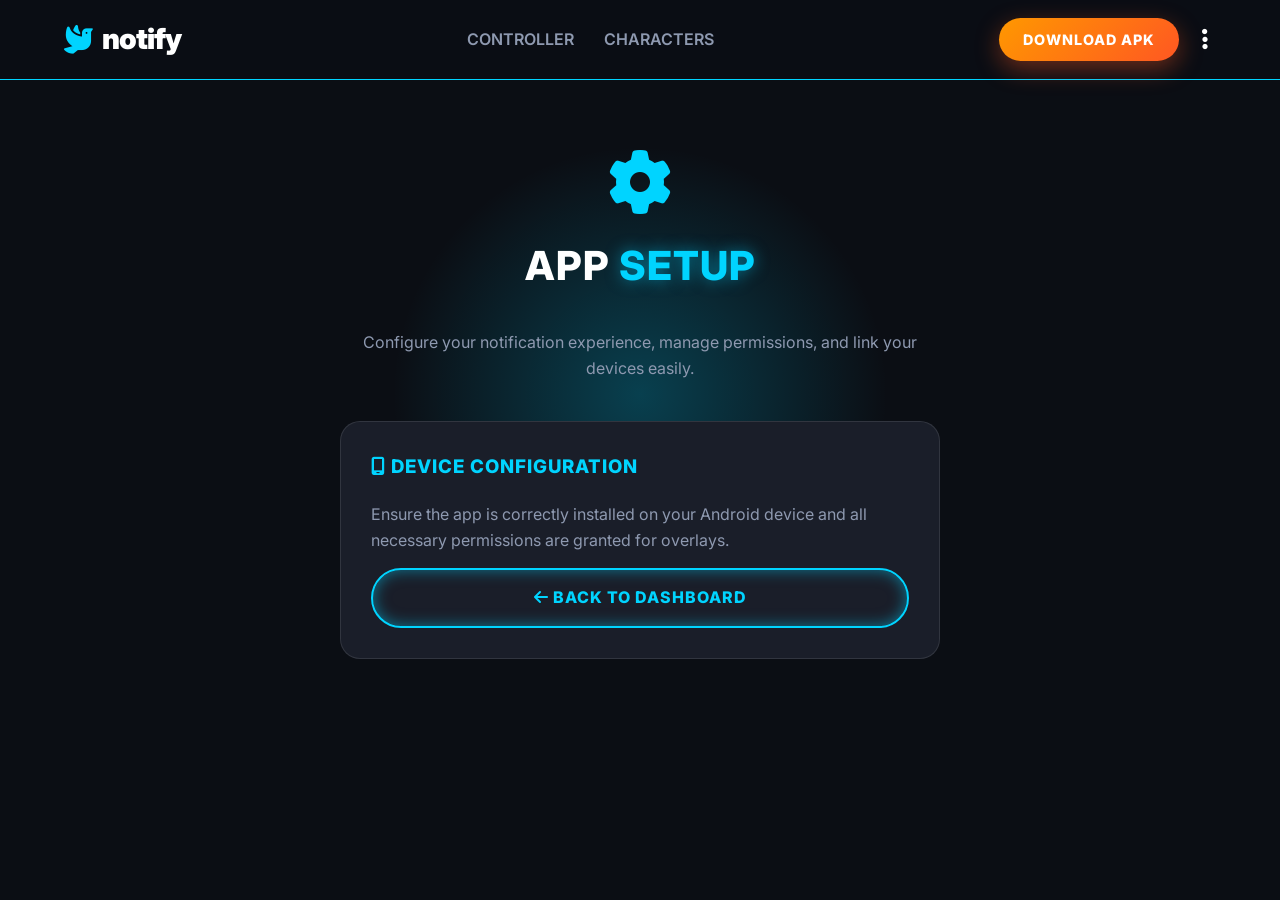
<file: app-setup.html>
<!DOCTYPE html>
<html lang="en">
<head>
    <meta charset="UTF-8">
    <meta name="viewport" content="width=device-width, initial-scale=1.0">
    <title>notify - App Setup</title>
    <link rel="stylesheet" href="style.css">
    <!-- FontAwesome -->
    <link rel="stylesheet" href="https://cdnjs.cloudflare.com/ajax/libs/font-awesome/6.4.0/css/all.min.css">
</head>
<body>
    <!-- Navbar -->
    <nav class="navbar" style="background: rgba(11, 14, 20, 0.9); border-bottom: 1px solid var(--cyan);">
        <div class="nav-container">
            <a href="index.html" class="logo">
                <i class="fa-solid fa-dove"></i>
                <span>notify</span>
            </a>
            <div class="nav-links">
                <a href="index.html#features">Controller</a>
                <a href="index.html#premium">Characters</a>
            </div>
            <div class="nav-actions">
                <a href="index.html#download" class="cta-btn primary start-apk-download">DOWNLOAD APK</a>
                <div class="menu-container">
                    <button class="menu-btn" aria-label="Menu"><i class="fa-solid fa-ellipsis-vertical"></i></button>
                    <div class="dropdown-menu">
                        <a href="app-setup.html" class="dropdown-item"><i class="fa-solid fa-gear"></i> App Setup</a>
                    </div>
                </div>
            </div>
        </div>
    </nav>

    <!-- Content -->
    <section class="hero" style="min-height: 80vh; align-items: flex-start; padding-top: 150px;">
        <div class="hero-content" style="flex-direction: column; text-align: center;">
            <div style="margin-bottom: 40px;">
                <i class="fa-solid fa-gear" style="font-size: 4rem; color: var(--cyan); margin-bottom: 20px;"></i>
                <h2>APP <span class="highlight">SETUP</span></h2>
                <p style="color: var(--text-secondary); max-width: 600px; margin: 0 auto;">Configure your notification experience, manage permissions, and link your devices easily.</p>
            </div>
            
            <div class="settings-card tilt-card" style="max-width: 600px; width: 100%; margin: 0 auto; text-align: left;">
                <h3 style="color: var(--cyan); margin-bottom: 20px;"><i class="fa-solid fa-mobile-screen"></i> Device Configuration</h3>
                <p style="color: var(--text-secondary); margin-bottom: 15px;">Ensure the app is correctly installed on your Android device and all necessary permissions are granted for overlays.</p>
                <a href="index.html" class="cta-btn secondary" style="display: inline-block; width: 100%; text-align: center;"><i class="fa-solid fa-arrow-left"></i> BACK TO DASHBOARD</a>
            </div>
        </div>
    </section>

    <script src="script.js"></script>
</body>
</html>
</file>
<file: style.css>
@import url('https://fonts.googleapis.com/css2?family=Inter:wght@400;600;800;900&display=swap');

/* Color Palette & Variables */
:root {
    --bg-color: #0B0E14;
    --card-bg: #1A1E29;
    --text-primary: #ffffff;
    --text-secondary: #8E99B0;
    --cyan: #00D4FF;
    --cyan-glow: rgba(0, 212, 255, 0.5);
    --premium-yellow: #FFD700;
    --orange-grad: linear-gradient(135deg, #FF9800, #FF5722);
    --pink-grad: linear-gradient(135deg, #E91E63, #9C27B0);
    --purple-grad: linear-gradient(135deg, #6200EA, #304FFE);
    --glass-border: rgba(255, 255, 255, 0.1);
    --nav-height: 80px;
}

/* Reset & Base */
*, *::before, *::after {
    margin: 0;
    padding: 0;
    box-sizing: border-box;
}

html {
    scroll-behavior: smooth;
    overflow-x: hidden !important;
    width: 100%;
}

body {
    font-family: 'Inter', sans-serif;
    background-color: var(--bg-color);
    color: var(--text-primary);
    line-height: 1.6;
    overflow-x: hidden !important;
    width: 100%;
    position: relative;
}

h1, h2, h3, h4 {
    text-transform: uppercase;
    letter-spacing: 1px;
    font-weight: 800;
}

h2 {
    font-size: 2.5rem;
    margin-bottom: 2rem;
    text-align: center;
}

.highlight {
    color: var(--cyan);
    text-shadow: 0 0 15px var(--cyan-glow);
}

a {
    text-decoration: none;
    color: inherit;
}

/* 3D Glass Components */
.tilt-card {
    transition: transform 0.1s ease, box-shadow 0.3s ease;
    transform-style: preserve-3d;
}

.glass {
    background: var(--card-bg);
    border: 1px solid var(--glass-border);
    border-radius: 20px;
    box-shadow: 0 15px 35px rgba(0,0,0,0.5);
    position: relative;
    overflow: hidden;
}

.glass::before {
    content: '';
    position: absolute;
    top: 0; left: -100%; width: 50%; height: 100%;
    background: linear-gradient(to right, transparent, rgba(255,255,255,0.05), transparent);
    transform: skewX(-25deg);
    animation: shine 6s infinite;
}

@keyframes shine {
    0% { left: -100%; }
    20% { left: 200%; }
    100% { left: 200%; }
}

/* CTA Buttons */
.cta-btn {
    display: inline-block;
    padding: 15px 35px;
    border-radius: 50px;
    font-weight: 800;
    text-transform: uppercase;
    transition: all 0.3s ease;
    cursor: pointer;
    font-size: 1rem;
    border: none;
    letter-spacing: 1px;
}

.cta-btn.primary {
    background: var(--orange-grad);
    color: white;
    box-shadow: 0 8px 25px rgba(255, 87, 34, 0.4);
}

.cta-btn.secondary {
    background: transparent;
    border: 2px solid var(--cyan);
    color: var(--cyan);
    box-shadow: 0 0 15px var(--cyan-glow) inset;
}

.cta-btn:hover {
    transform: translateY(-5px) scale(1.02);
}

.cta-btn.primary:hover {
    box-shadow: 0 12px 35px rgba(255, 87, 34, 0.7);
}

.cta-btn.secondary:hover {
    background: var(--cyan);
    color: var(--bg-color);
    box-shadow: 0 0 25px var(--cyan-glow);
}

/* Navbar */
.navbar {
    position: fixed;
    top: 0;
    width: 100%;
    height: var(--nav-height);
    display: flex;
    justify-content: center;
    z-index: 1000;
    transition: background 0.3s ease, border-bottom 0.3s ease, transform 0.3s ease;
}

.navbar.hidden {
    transform: translateY(-100%);
}

.navbar.scrolled {
    background: rgba(11, 14, 20, 0.9);
    backdrop-filter: blur(15px);
    border-bottom: 1px solid var(--cyan);
    box-shadow: 0 0 20px rgba(0, 212, 255, 0.2);
}

.nav-container {
    width: 90%;
    max-width: 1200px;
    display: flex;
    justify-content: space-between;
    align-items: center;
    height: 100%;
}

.logo {
    font-size: 1.8rem;
    font-weight: 900;
    display: flex;
    align-items: center;
    gap: 10px;
    color: white;
    letter-spacing: -1px;
}

.logo i { color: var(--cyan); }

.nav-links {
    display: flex;
    gap: 30px;
}

.nav-links a {
    font-weight: 600;
    color: var(--text-secondary);
    transition: color 0.3s ease;
    text-transform: uppercase;
}

.nav-links a:hover {
    color: var(--cyan);
    text-shadow: 0 0 10px var(--cyan-glow);
}

.nav-container .cta-btn {
    padding: 10px 24px;
    font-size: 0.9rem;
}

/* Nav Actions & Profile/Menu Dropdown */
.nav-actions {
    display: flex;
    align-items: center;
    gap: 15px;
}

.menu-container {
    position: relative;
    display: flex;
    align-items: center;
}

.menu-btn {
    background: transparent;
    border: none;
    color: var(--text-primary);
    font-size: 1.5rem;
    cursor: pointer;
    padding: 8px;
    transition: color 0.3s ease;
    display: flex;
    align-items: center;
    justify-content: center;
    border-radius: 50%;
}

.menu-btn:hover {
    color: var(--cyan);
    background: rgba(255, 255, 255, 0.05);
}

.dropdown-menu {
    position: absolute;
    top: calc(100% + 15px);
    right: 0;
    background: var(--card-bg);
    border: 1px solid var(--cyan);
    border-radius: 12px;
    box-shadow: 0 10px 30px rgba(0, 0, 0, 0.8), 0 0 15px rgba(0, 212, 255, 0.2);
    display: flex;
    flex-direction: column;
    min-width: 180px;
    opacity: 0;
    visibility: hidden;
    transform: translateY(-10px);
    transition: all 0.3s ease;
    z-index: 2000;
    overflow: hidden;
}

.menu-container:hover .dropdown-menu {
    opacity: 1;
    visibility: visible;
    transform: translateY(0);
}

.dropdown-item {
    padding: 12px 20px;
    color: var(--text-primary);
    text-decoration: none;
    font-weight: 600;
    transition: background 0.3s ease, color 0.3s ease;
    white-space: nowrap;
    display: flex;
    align-items: center;
    gap: 10px;
    font-size: 0.9rem;
}

.dropdown-item i {
    color: var(--cyan);
    font-size: 1.1rem;
}

.dropdown-item:hover {
    background: rgba(0, 212, 255, 0.1);
    color: var(--cyan);
}

/* Hero Section */
.hero {
    min-height: 100vh;
    display: flex;
    align-items: center;
    justify-content: center;
    position: relative;
    padding-top: var(--nav-height);
}

.hero-content {
    width: 90%;
    max-width: 1200px;
    display: flex;
    align-items: center;
    justify-content: space-between;
    z-index: 10;
}

.hero-text {
    flex: 1;
    max-width: 600px;
}

.hero-text h1 {
    font-size: 4.5rem;
    line-height: 1.1;
    margin-bottom: 1.5rem;
    background: linear-gradient(to right, #fff, #8E99B0);
    -webkit-background-clip: text;
    background-clip: text;
    -webkit-text-fill-color: transparent;
}

.hero-text p {
    font-size: 1.25rem;
    color: var(--text-secondary);
    margin-bottom: 2.5rem;
}

.hero-buttons {
    display: flex;
    gap: 20px;
}

.hero-visual {
    flex: 1;
    display: flex;
    justify-content: center;
    align-items: center;
    position: relative;
}

/* Hero bg glow */
.hero::before {
    content: '';
    position: absolute;
    top: 20%; left: 50%; width: 500px; height: 500px;
    background: radial-gradient(circle, var(--cyan-glow) 0%, transparent 70%);
    transform: translateX(-50%);
    z-index: 0;
    opacity: 0.5;
    pointer-events: none;
}

/* Features Section (App-like buttons) */
.features {
    padding: 100px 0;
    width: 90%;
    max-width: 1200px;
    margin: 0 auto;
    position: relative;
    z-index: 10;
}

.features-grid {
    display: flex;
    flex-direction: column;
    gap: 20px;
    max-width: 800px;
    margin: 0 auto;
}

.feature-bar {
    padding: 30px 40px;
    border-radius: 20px;
    display: flex;
    justify-content: space-between;
    align-items: center;
    color: white;
    cursor: pointer;
    box-shadow: 0 10px 20px rgba(0,0,0,0.5);
    transition: transform 0.2s, box-shadow 0.2s;
}

.feature-bar.orange {
    background: var(--orange-grad);
}

.feature-bar.pink {
    background: var(--pink-grad);
}

.feature-bar.purple {
    background: var(--purple-grad);
}

.feature-bar:hover {
    transform: scale(1.02);
    box-shadow: 0 15px 30px rgba(0,0,0,0.8);
}

.feature-bar h3 {
    font-size: 1.8rem;
    margin-bottom: 5px;
}

.feature-bar p {
    font-size: 0.9rem;
    opacity: 0.8;
    text-transform: uppercase;
    font-weight: 600;
}

.feature-icon {
    font-size: 3rem;
    opacity: 0.8;
}

/* Settings Card styling (App style) */
.settings-card {
    background: var(--card-bg);
    border: 1px solid var(--glass-border);
    border-radius: 20px;
    padding: 30px;
    margin-bottom: 20px;
}

/* Premium Section */
.premium {
    padding: 100px 0;
    width: 90%;
    max-width: 1200px;
    margin: 0 auto;
    text-align: center;
    position: relative;
    z-index: 10;
}

.premium h2 {
    color: var(--premium-yellow);
    text-shadow: 0 0 10px rgba(255, 215, 0, 0.3);
}

.gallery-wrapper {
    display: flex;
    justify-content: center;
    gap: 30px;
    flex-wrap: wrap;
    margin-top: 50px;
}

.bird-card {
    background: var(--card-bg);
    border: 2px solid var(--glass-border);
    border-radius: 20px;
    padding: 30px 20px;
    width: 250px;
    text-align: center;
    position: relative;
}

.bird-card.active {
    border-color: var(--cyan);
    box-shadow: 0 0 20px rgba(0, 212, 255, 0.2);
}

.bird-card.locked {
    opacity: 0.7;
}

.bird-card.locked .bird-preview {
    filter: brightness(0);
}

.badge.premium-badge {
    position: absolute;
    top: -10px; right: 20px;
    background: var(--premium-yellow);
    color: black;
    font-weight: 800;
    padding: 5px 15px;
    border-radius: 5px;
    font-size: 0.8rem;
    text-transform: uppercase;
}

.icon-lock {
    position: absolute;
    top: 15px; left: 15px;
    color: var(--premium-yellow);
    font-size: 1.5rem;
}

.active-text {
    color: var(--cyan);
    font-weight: 800;
    font-size: 0.8rem;
    margin-top: 10px;
    letter-spacing: 1px;
}

.bird-preview {
    font-size: 5rem;
    margin: 20px 0 30px 0;
    color: white;
}

/* Custom Sliders */
.slider-container {
    position: relative;
    width: 100%;
    height: 10px;
    background: #2a2d3e;
    border-radius: 10px;
}

.slider-container::before {
    content: '';
    position: absolute;
    top: 0; left: 0;
    height: 100%;
    width: var(--val);
    background: var(--fill-color);
    border-radius: 10px;
    pointer-events: none;
}

.styled-slider {
    -webkit-appearance: none;
    appearance: none;
    width: 100%;
    height: 10px;
    background: transparent;
    position: absolute;
    top: 0; left: 0;
    margin: 0;
    cursor: pointer;
}

.styled-slider::-webkit-slider-thumb {
    -webkit-appearance: none;
    appearance: none;
    width: 20px;
    height: 20px;
    background: var(--cyan);
    border-radius: 50%;
    box-shadow: 0 0 15px var(--cyan-glow);
    transform: translateY(-5px);
    cursor: pointer;
}

.styled-slider::-moz-range-thumb {
    width: 20px;
    height: 20px;
    background: var(--cyan);
    border-radius: 50%;
    box-shadow: 0 0 15px var(--cyan-glow);
    cursor: pointer;
    border: none;
    transform: translateY(-5px);
}

.styled-slider::-webkit-slider-runnable-track {
    background: transparent;
    height: 10px;
}

/* Footer & Legal */
.footer {
    background: #05070A;
    border-top: 1px solid var(--glass-border);
    padding: 60px 0 20px 0;
    margin-top: 100px;
}

.footer-content {
    width: 90%; max-width: 1200px; margin: 0 auto;
    display: grid; grid-template-columns: repeat(auto-fit, minmax(250px, 1fr));
    gap: 40px; margin-bottom: 40px;
}

.footer-brand p, .footer-links a, .footer-contact p {
    color: var(--text-secondary);
}

.footer-links a:hover { color: var(--cyan); text-shadow: 0 0 10px var(--cyan-glow); }

.footer-bottom {
    text-align: center; padding-top: 20px;
    border-top: 1px solid var(--glass-border);
    color: var(--text-secondary); font-size: 0.9rem;
}

/* Modals */
.modal {
    display: none; position: fixed; z-index: 2000;
    left: 0; top: 0; width: 100%; height: 100%;
    background-color: rgba(0, 0, 0, 0.9);
    backdrop-filter: blur(10px);
    opacity: 0; transition: opacity 0.3s ease;
}

.modal.show {
    display: flex; justify-content: center; align-items: center; opacity: 1;
}

.modal-content {
    background: var(--card-bg);
    border: 1px solid var(--cyan);
    box-shadow: 0 0 30px var(--cyan-glow);
    padding: 40px; width: 90%; max-width: 600px;
    max-height: 80vh; overflow-y: auto; position: relative;
    border-radius: 20px;
}

.close-modal {
    position: absolute; top: 20px; right: 25px;
    color: var(--text-secondary); font-size: 28px;
    font-weight: bold; cursor: pointer;
}

.close-modal:hover { color: var(--cyan); }

.modal-body h3 { color: var(--cyan); margin-top: 20px; }

/* Responsive */
@media (max-width: 1024px) {
    .hero-text h1 { font-size: 3.5rem; }
    .hero-content { gap: 30px; }
}

@media (max-width: 900px) {
    .hero-content { flex-direction: column; text-align: center; gap: 50px; padding-top: 40px; }
    .hero-text h1 { font-size: 3rem; }
    .hero-visual { width: 100%; }
    .hero-buttons { justify-content: center; }
    
    /* Horizontal Scroll for Gallery on Mobile/Tablet */
    .gallery-wrapper { 
        justify-content: flex-start !important; 
        flex-wrap: nowrap !important;
        overflow-x: auto;
        padding-top: 20px !important;
        padding-bottom: 20px;
        -webkit-overflow-scrolling: touch;
        scrollbar-width: none; /* Firefox */
        gap: 20px;
    }
    .gallery-wrapper::-webkit-scrollbar {
        display: none; /* Chrome, Safari */
    }
}

@media (max-width: 768px) {
    .nav-links { display: none; }
    .hero-text h1 { font-size: 2.5rem; }
    .hero-buttons { flex-direction: column; margin: 0 auto; max-width: 300px; }
    .feature-bar { flex-direction: column; text-align: center; gap: 15px; }
    
    .premium h2, #free-models h2 { 
        padding-left: 0 !important; 
        text-align: center !important; 
    }
    
    /* Center Footer Content on Mobile */
    .footer-content { text-align: center; gap: 30px; }
    .footer-brand .logo { justify-content: center; margin-bottom: 10px; }
    .footer-links ul { list-style: none; padding-left: 0; margin-top: 15px; }
    .footer-links li { margin-bottom: 8px; }
    .footer-contact p { display: flex; justify-content: center; gap: 10px; align-items: center; margin-top: 10px; }
}

@media (max-width: 480px) {
    .hero-text h1 { font-size: 2.2rem; }
    /* Limit width so part of the next card peeks out, indicating horizontal scroll */
    .bird-card { width: 85vw !important; max-width: 300px; flex-shrink: 0; }
    .glass { padding: 30px 20px !important; }
    .settings-card { padding: 20px 15px !important; }
    .feature-bar h3 { font-size: 1.4rem; }
    
    /* Navbar Mobile Fix */
    .nav-container { width: 95%; }
    .logo { font-size: 1.2rem; gap: 5px; }
    .nav-container .cta-btn { padding: 8px 15px; font-size: 0.75rem; letter-spacing: 0; text-align: center; }
}
</file>
